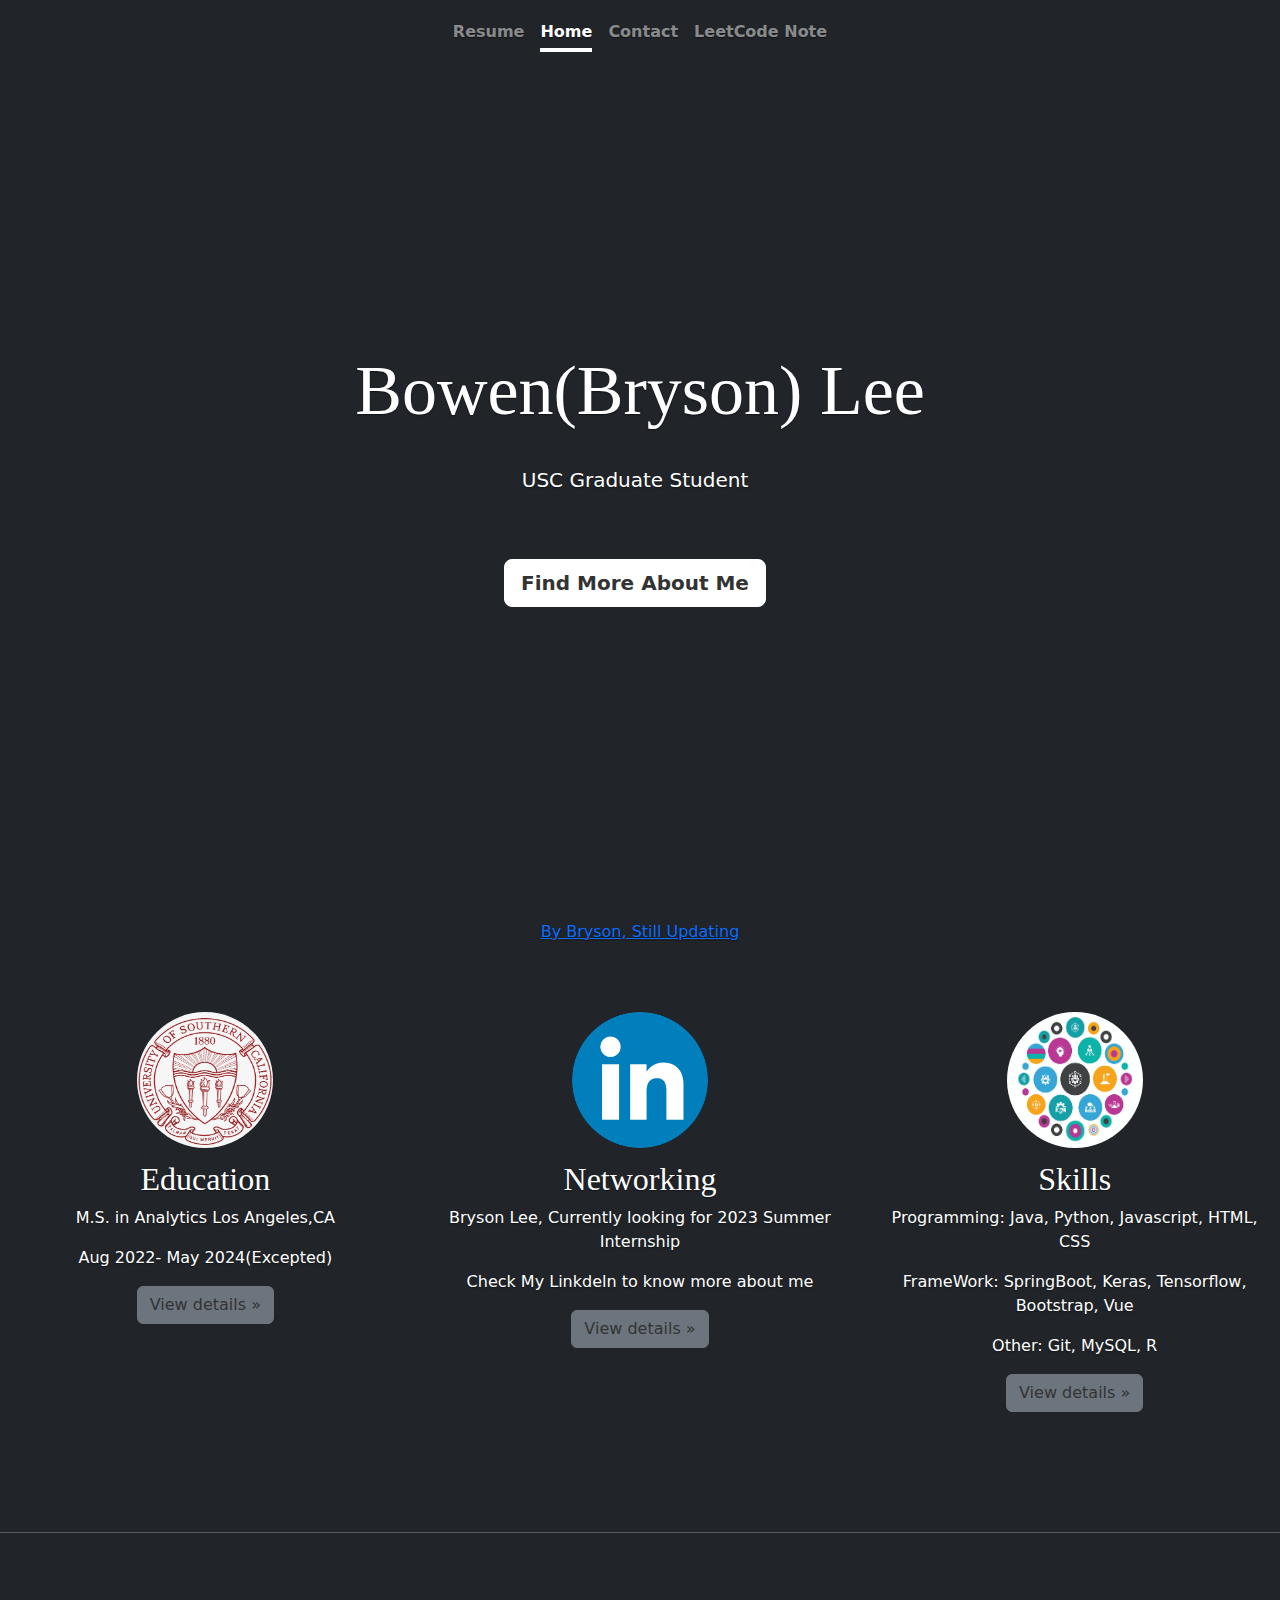
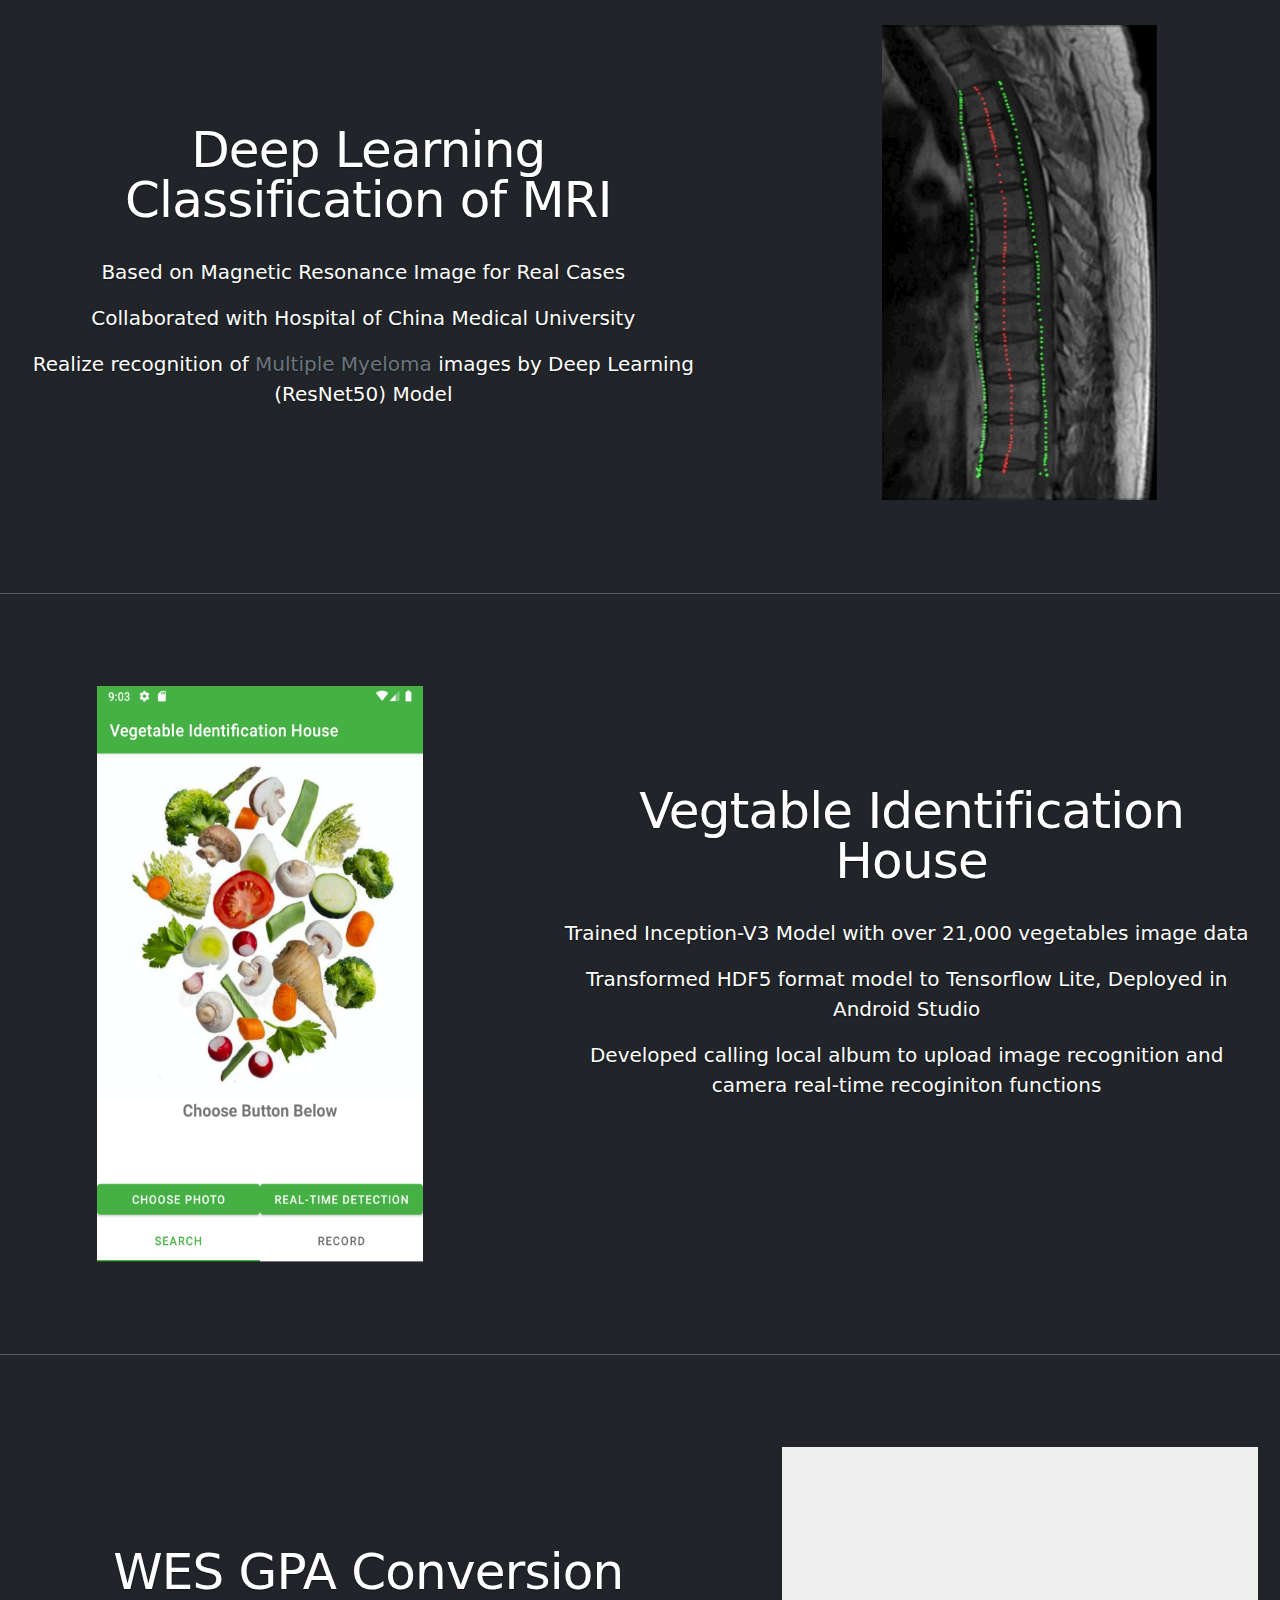
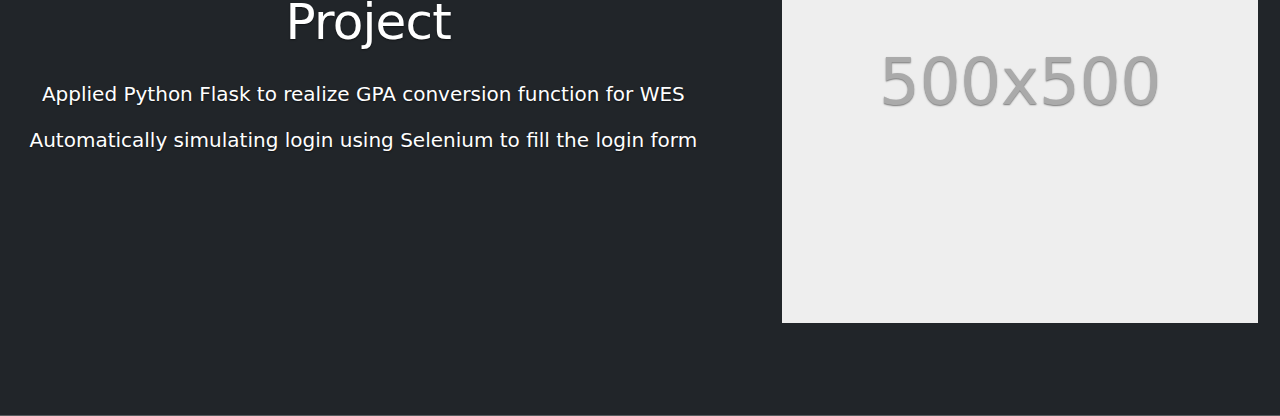
<file: index.html>
<!doctype html>
<html lang="en" class="h-100">
  <head>
    <meta charset="utf-8">
    <meta name="viewport" content="width=device-width, initial-scale=1">
    <meta name="description" content="">
    <meta name="author" content="Mark Otto, Jacob Thornton, and Bootstrap contributors">
    <meta name="generator" content="Hugo 0.101.0">
    <title>Bryson Lee Personal Land</title>

    <link rel="canonical" href="https://getbootstrap.com/docs/5.2/examples/cover/">


<link href="bootstrap.min.css" rel="stylesheet">

    <style>
      .bd-placeholder-img {
        font-size: 1.125rem;
        text-anchor: middle;
        -webkit-user-select: none;
        -moz-user-select: none;
        user-select: none;
		padding: 12px;
		
      }

      @media (min-width: 768px) {
        .bd-placeholder-img-lg {
          font-size: 4rem;
        }
      }

      .b-example-divider {
        height: 3rem;
        background-color: rgba(0, 0, 0, .1);
        border: solid rgba(0, 0, 0, .15);
        border-width: 1px 0;
        box-shadow: inset 0 .5em 1.5em rgba(0, 0, 0, .1), inset 0 .125em .5em rgba(0, 0, 0, .15);
      }

      .b-example-vr {
        flex-shrink: 0;
        width: 1.5rem;
        height: 100vh;
      }

      .bi {
        vertical-align: -.125em;
        fill: currentColor;
      }

      .nav-scroller {
        position: relative;
        z-index: 2;
        height: 2.75rem;
        overflow-y: hidden;
      }

      .nav-scroller .nav {
        display: flex;
        flex-wrap: nowrap;
        padding-bottom: 1rem;
        margin-top: -1px;
        overflow-x: auto;
        text-align: center;
        white-space: nowrap;
        -webkit-overflow-scrolling: touch;
      }
	  
	  .lead {
		  margin-left: 10px;
		  margin-right: 20px;
	  }
	  	  
	  a:hover {
		  color: #FFFFFF
	  }
	  


	  
    </style>


    <!-- Custom styles for this template -->
    <link href="cover.css" rel="stylesheet">
  </head>
  
	<body>
	  

	<div style="width: 100%; height: 1000px;" class="d-flex p-3 mx-auto flex-column text-center text-bg-dark">

  <header class="mb-auto">
    <div>

      <nav class="nav nav-masthead justify-content-center">
        <a class="nav-link fw-bold py-1 px-0" href="https://github.com/brysonleezh/brysonleezh.github.io/raw/main/Bowen_Resume.pdf">Resume</a>
        <a class="nav-link fw-bold py-1 px-0 active" aria-current="page" href="#">Home</a>
		<a class="nav-link fw-bold py-1 px-0" href="mailto: bli61001@usc.edu">Contact</a>
		  <a class="nav-link fw-bold py-1 px-0" href="leetcode.html">LeetCode Note</a>

	  </nav>
    </div>
  </header>
  
	<div>	
		<h1 style="font-family: cursive; font-size: 70px;">Bowen(Bryson) Lee</h1>
		<br />
		<p class="lead">USC Graduate Student</p>
		<br>
		<br/>
		<p class="lead">
		  <a href="#" class="btn btn-lg btn-secondary fw-bold border-white bg-white">Find More About Me</a>
		</p>
		
	</div>

	<!-- put div below our cover content -->
	

  <footer class="mt-auto text-white-50">
    <p> <a href="https://github.com/brysonleezh">By Bryson, Still Updating</a></p>
  </footer> 
  <br />
  
</div>


	<div class="marketing text-bg-dark text-center">
	 
	   <!-- Three columns of text below the carousel -->
	   <div class="row">
	     <div class="col-lg-4">
	       <img src="./img/schoolLogo3.png" class="bd-placeholder-img rounded-circle" width="160" height="160" xmlns="http://www.w3.org/2000/svg" role="img" aria-label="Placeholder: 140x140" preserveAspectRatio="xMidYMid slice" >
<!-- 			   <title>Placeholder</title><rect width="100%" height="100%" fill="#777"/>
 -->			   <!-- <text x="50%" y="50%" fill="#777" dy=".3em">140x140</text> -->
			   </img>
		   <h2 style="font-family: cursive;">Education</h2>
			<p>M.S. in Analytics Los Angeles,CA</p>
			<p>Aug 2022- May 2024(Excepted)</p>
	       <p><a class="btn btn-secondary" href="https://viterbigradadmission.usc.edu/programs/masters/msprograms/industrial-systems-engineering/ms-analytics/" role="button">View details &raquo;</a></p>
	     </div><!-- /.col-lg-4 -->
	     <div class="col-lg-4">
	       <img src="img/LinkedIn.png" class="bd-placeholder-img rounded-circle" width="160" height="160" xmlns="http://www.w3.org/2000/svg" role="img" aria-label="Placeholder: 140x140" preserveAspectRatio="xMidYMid slice" focusable="false">
			   <!-- <title>Placeholder</title><rect width="100%" height="100%" fill="#777"/><text x="50%" y="50%" fill="#777" dy=".3em">140x140</text> -->
			   </img>
	 
	       <h2 style="font-family: cursive;">Networking</h2>
		   <p>Bryson Lee, Currently looking for 2023 Summer Internship</p>
		   <p>Check My Linkdeln to know more about me</p>
	       <p><a class="btn btn-secondary" href="#" role="button">View details &raquo;</a></p>
	     </div><!-- /.col-lg-4 -->
	     <div class="col-lg-4">
	       <img src="img/skills.jpeg" class="bd-placeholder-img rounded-circle" width="160" height="160" xmlns="http://www.w3.org/2000/svg" role="img" aria-label="Placeholder: 140x140" preserveAspectRatio="xMidYMid slice" focusable="false">
<!-- 		   <title>Placeholder</title><rect width="100%" height="100%" fill="#777"/><text x="50%" y="50%" fill="#777" dy=".3em">140x140</text>
 -->		   </img>
	 
	       <h2 style="font-family: cursive;">Skills</h2>
		   <p>Programming: Java, Python, Javascript, HTML, CSS</p>
		   <p>FrameWork: SpringBoot, Keras, Tensorflow, Bootstrap, Vue</p>
		   <p>Other: Git, MySQL, R</p>
	       <p><a class="btn btn-secondary" href="#" role="button">View details &raquo;</a></p>
	     </div><!-- /.col-lg-4 -->
	   </div><!-- /.row -->
	 
	 
	   <!-- START THE FEATURETTES -->
	 
	   <hr class="featurette-divider">
	 
	   <div class="row featurette">
	     <div class="col-md-7">
	       <h2 class="featurette-heading">Deep Learning Classification of MRI
<!-- 		   <span class="text-muted">Magnetic Resonance Image for Real Cases</span>
 -->		   </h2>
			<br />
			<p class="lead"> Based on Magnetic Resonance Image for Real Cases </p>
			<p class="lead"> Collaborated with Hospital of China Medical University</p>
			<p class="lead"> Realize recognition of <a class="text-muted" style="text-decoration: none;" href="https://en.wikipedia.org/wiki/Multiple_myeloma">Multiple Myeloma</a> images by Deep Learning (ResNet50) Model</p>
	     </div>
	     <div class="col-md-5">
	       <img src="./img/Image.gif" class="bd-placeholder-img bd-placeholder-img-lg featurette-image  mx-auto" width="300" height="500" xmlns="http://www.w3.org/2000/svg" role="img" aria-label="Placeholder: 500x500" preserveAspectRatio="xMidYMid slice" focusable="true">
			   </img>
	 
	     </div>
	   </div>
	 
	   <hr class="featurette-divider">
	 
	   <div class="row featurette">
	     <div class="col-md-7 order-md-2">
	       <h2 class="featurette-heading">Vegtable Identification House
		   <!-- <span class="text-muted">See for yourself.</span> -->
		   </h2>
		   <br />
		   <p class="lead">Trained Inception-V3 Model with over 21,000 vegetables image data</p>
		   <p class="lead">Transformed HDF5 format model to Tensorflow Lite, Deployed in Android Studio</p>
		   <p class="lead">Developed calling local album to upload image recognition and camera real-time recoginiton functions</p>
		   
	     </div>
	     <div class="col-md-5 order-md-1">
	       <img src="img/AndroidApp.png" class="bd-placeholder-img bd-placeholder-img-lg featurette-image mx-auto" width="350" height="600" xmlns="http://www.w3.org/2000/svg" role="img" aria-label="Placeholder: 500x500" preserveAspectRatio="xMidYMid slice" focusable="false">
<!-- 			   <title>Placeholder</title><rect width="100%" height="100%" fill="#eee"/><text x="50%" y="50%" fill="#aaa" dy=".3em">500x500</text>
 -->	</img>
	 
	     </div>
	   </div>
	 
	   <hr class="featurette-divider">
	 
 	   <div class="row featurette">
	     <div class="col-md-7">
	       <h2 class="featurette-heading">WES GPA Conversion Project</h2>
		   <br />
	       <p class="lead">Applied Python Flask to realize GPA conversion function for WES</p>
		   <p class="lead">Automatically simulating login using Selenium to fill the login form</p>
		 </div>
	     <div class="col-md-5">
	       <svg class="bd-placeholder-img bd-placeholder-img-lg featurette-image img-fluid mx-auto" width="500" height="500" xmlns="http://www.w3.org/2000/svg" role="img" aria-label="Placeholder: 500x500" preserveAspectRatio="xMidYMid slice" focusable="false"><title>Placeholder</title><rect width="100%" height="100%" fill="#eee"/><text x="50%" y="50%" fill="#aaa" dy=".3em">500x500</text></svg>

	     </div>
	   </div>

	   <hr class="featurette-divider">


	 </div>

  </body>
  

</html>
</file>
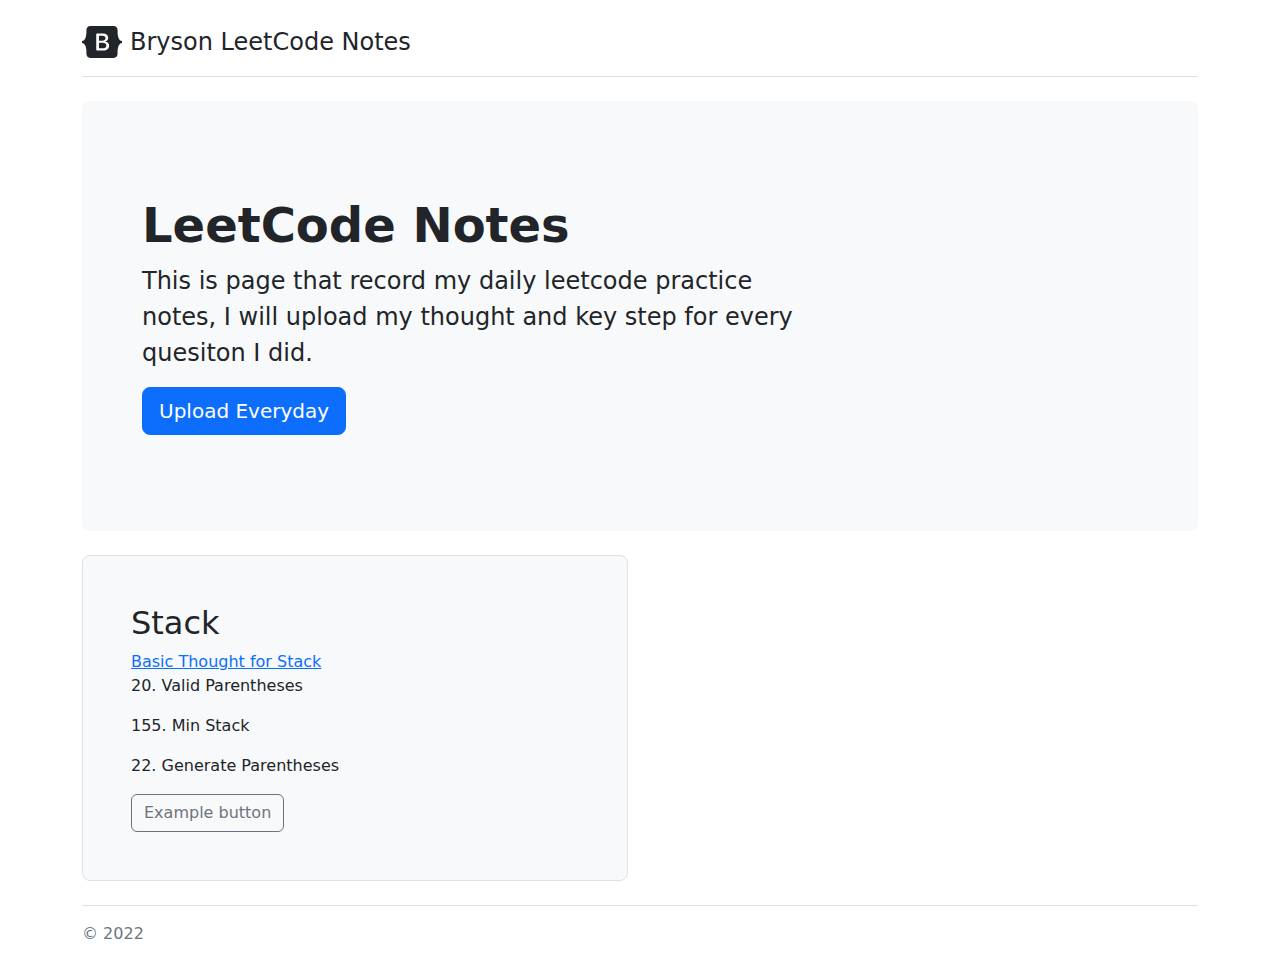
<file: leetcode.html>
<!doctype html>
<html lang="en">
<head>
  <meta charset="utf-8">
  <meta name="viewport" content="width=device-width, initial-scale=1">
  <meta name="description" content="">
  <meta name="author" content="Mark Otto, Jacob Thornton, and Bootstrap contributors">
  <meta name="generator" content="Hugo 0.101.0">
  <title>LeetCode Note for Bryson Lee</title>

  <link rel="canonical" href="https://getbootstrap.com/docs/5.2/examples/jumbotron/">



  <link href="bootstrap.min.css" rel="stylesheet">

  <style>
    .bd-placeholder-img {
      font-size: 1.125rem;
      text-anchor: middle;
      -webkit-user-select: none;
      -moz-user-select: none;
      user-select: none;
    }

    @media (min-width: 768px) {
      .bd-placeholder-img-lg {
        font-size: 3.5rem;
      }
    }

    .b-example-divider {
      height: 3rem;
      background-color: rgba(0, 0, 0, .1);
      border: solid rgba(0, 0, 0, .15);
      border-width: 1px 0;
      box-shadow: inset 0 .5em 1.5em rgba(0, 0, 0, .1), inset 0 .125em .5em rgba(0, 0, 0, .15);
    }

    .b-example-vr {
      flex-shrink: 0;
      width: 1.5rem;
      height: 100vh;
    }

    .bi {
      vertical-align: -.125em;
      fill: currentColor;
    }

    .nav-scroller {
      position: relative;
      z-index: 2;
      height: 2.75rem;
      overflow-y: hidden;
    }

    .nav-scroller .nav {
      display: flex;
      flex-wrap: nowrap;
      padding-bottom: 1rem;
      margin-top: -1px;
      overflow-x: auto;
      text-align: center;
      white-space: nowrap;
      -webkit-overflow-scrolling: touch;
    }
  </style>


</head>
<body>

<main>
  <div class="container py-4">
    <header class="pb-3 mb-4 border-bottom">
      <a href="/" class="d-flex align-items-center text-dark text-decoration-none">
        <svg xmlns="http://www.w3.org/2000/svg" width="40" height="32" class="me-2" viewBox="0 0 118 94" role="img"><title>Bootstrap</title><path fill-rule="evenodd" clip-rule="evenodd" d="M24.509 0c-6.733 0-11.715 5.893-11.492 12.284.214 6.14-.064 14.092-2.066 20.577C8.943 39.365 5.547 43.485 0 44.014v5.972c5.547.529 8.943 4.649 10.951 11.153 2.002 6.485 2.28 14.437 2.066 20.577C12.794 88.106 17.776 94 24.51 94H93.5c6.733 0 11.714-5.893 11.491-12.284-.214-6.14.064-14.092 2.066-20.577 2.009-6.504 5.396-10.624 10.943-11.153v-5.972c-5.547-.529-8.934-4.649-10.943-11.153-2.002-6.484-2.28-14.437-2.066-20.577C105.214 5.894 100.233 0 93.5 0H24.508zM80 57.863C80 66.663 73.436 72 62.543 72H44a2 2 0 01-2-2V24a2 2 0 012-2h18.437c9.083 0 15.044 4.92 15.044 12.474 0 5.302-4.01 10.049-9.119 10.88v.277C75.317 46.394 80 51.21 80 57.863zM60.521 28.34H49.948v14.934h8.905c6.884 0 10.68-2.772 10.68-7.727 0-4.643-3.264-7.207-9.012-7.207zM49.948 49.2v16.458H60.91c7.167 0 10.964-2.876 10.964-8.281 0-5.406-3.903-8.178-11.425-8.178H49.948z" fill="currentColor"></path></svg>
        <span class="fs-4">Bryson LeetCode Notes</span>
      </a>
    </header>

    <div class="p-5 mb-4 bg-light rounded-3">
      <div class="container-fluid py-5">
        <h1 class="display-5 fw-bold">LeetCode Notes</h1>
        <p class="col-md-8 fs-4">This is page that record my daily leetcode practice notes, I will upload my thought and key step for every quesiton I did.

        </p>
        <button class="btn btn-primary btn-lg" type="button">Upload Everyday</button>
      </div>
    </div>

    <div class="row align-items-md-stretch">
      <div class="col-md-6">
        <div class="h-100 p-5 bg-light border rounded-3">
          <h2> Stack
          </h2>
          <a href = ""> Basic Thought for Stack</a>

          

          <p>
            20. Valid Parentheses
          </p>
          <p>
            155. Min Stack
          </p>
          <p>
            22. Generate Parentheses
          </p>
          <button class="btn btn-outline-secondary" type="button">Example button</button>
        </div>
      </div>
    </div>

    <footer class="pt-3 mt-4 text-muted border-top">
      &copy; 2022
    </footer>
  </div>
</main>



</body>
</html>
</file>
<file: cover.css>
/*
 * Globals
 */


/* Custom default button */
.btn-secondary,
.btn-secondary:hover,
.btn-secondary:focus {
  color: #333;
  text-shadow: none; /* Prevent inheritance from `body` */
}


/*
 * Base structure
 */

body {
  text-shadow: 0 .05rem .1rem rgba(0, 0, 0, .5);
  box-shadow: inset 0 0 5rem rgba(0, 0, 0, .5);
  padding-top: 0;
  padding-bottom: 0;
  /* color: #5a5a5a; */
}

.cover-container {
  max-width: 42em;
  max-height: 42em;
}
/*
 * Header
 */

.nav-masthead .nav-link {
  color: rgba(255, 255, 255, .5);
  border-bottom: .25rem solid transparent;
}

.nav-masthead .nav-link:hover,
.nav-masthead .nav-link:focus {
  border-bottom-color: rgba(255, 255, 255, .25);
}

.nav-masthead .nav-link + .nav-link {
  margin-left: 1rem;
}

.nav-masthead .active {
  color: #fff;
  border-bottom-color: #fff;
}


/* CUSTOMIZE THE CAROUSEL


/* MARKETING CONTENT
-------------------------------------------------- */

/* Center align the text within the three columns below the carousel */
.marketing .col-lg-4 {
  margin-bottom: 1.5rem;
  text-align: center;
}
.marketing h2 {
  font-weight: 400;
}
/* rtl:begin:ignore */
.marketing .col-lg-4 p {
  margin-right: .75rem;
  margin-left: .75rem;
}
/* rtl:end:ignore */


/* Featurettes
------------------------- */

.featurette-divider {
  margin: 5rem 0; /* Space out the Bootstrap <hr> more */
}

/* Thin out the marketing headings */
.featurette-heading {
  font-weight: 300;
  line-height: 1;
  /* rtl:remove */
  letter-spacing: -.05rem;
}


/* RESPONSIVE CSS
-------------------------------------------------- */

@media (min-width: 40em) {
  /* Bump up size of carousel content */
  .carousel-caption p {
    margin-bottom: 1.25rem;
    font-size: 1.25rem;
    line-height: 1.4;
  }	

  .featurette-heading {
    font-size: 50px;
	
  }
}

@media (min-width: 62em) {
  .featurette-heading {
    margin-top: 7rem;
	margin-left: 3rem;
	margin-right: 3rem;
  }
}
</file>
